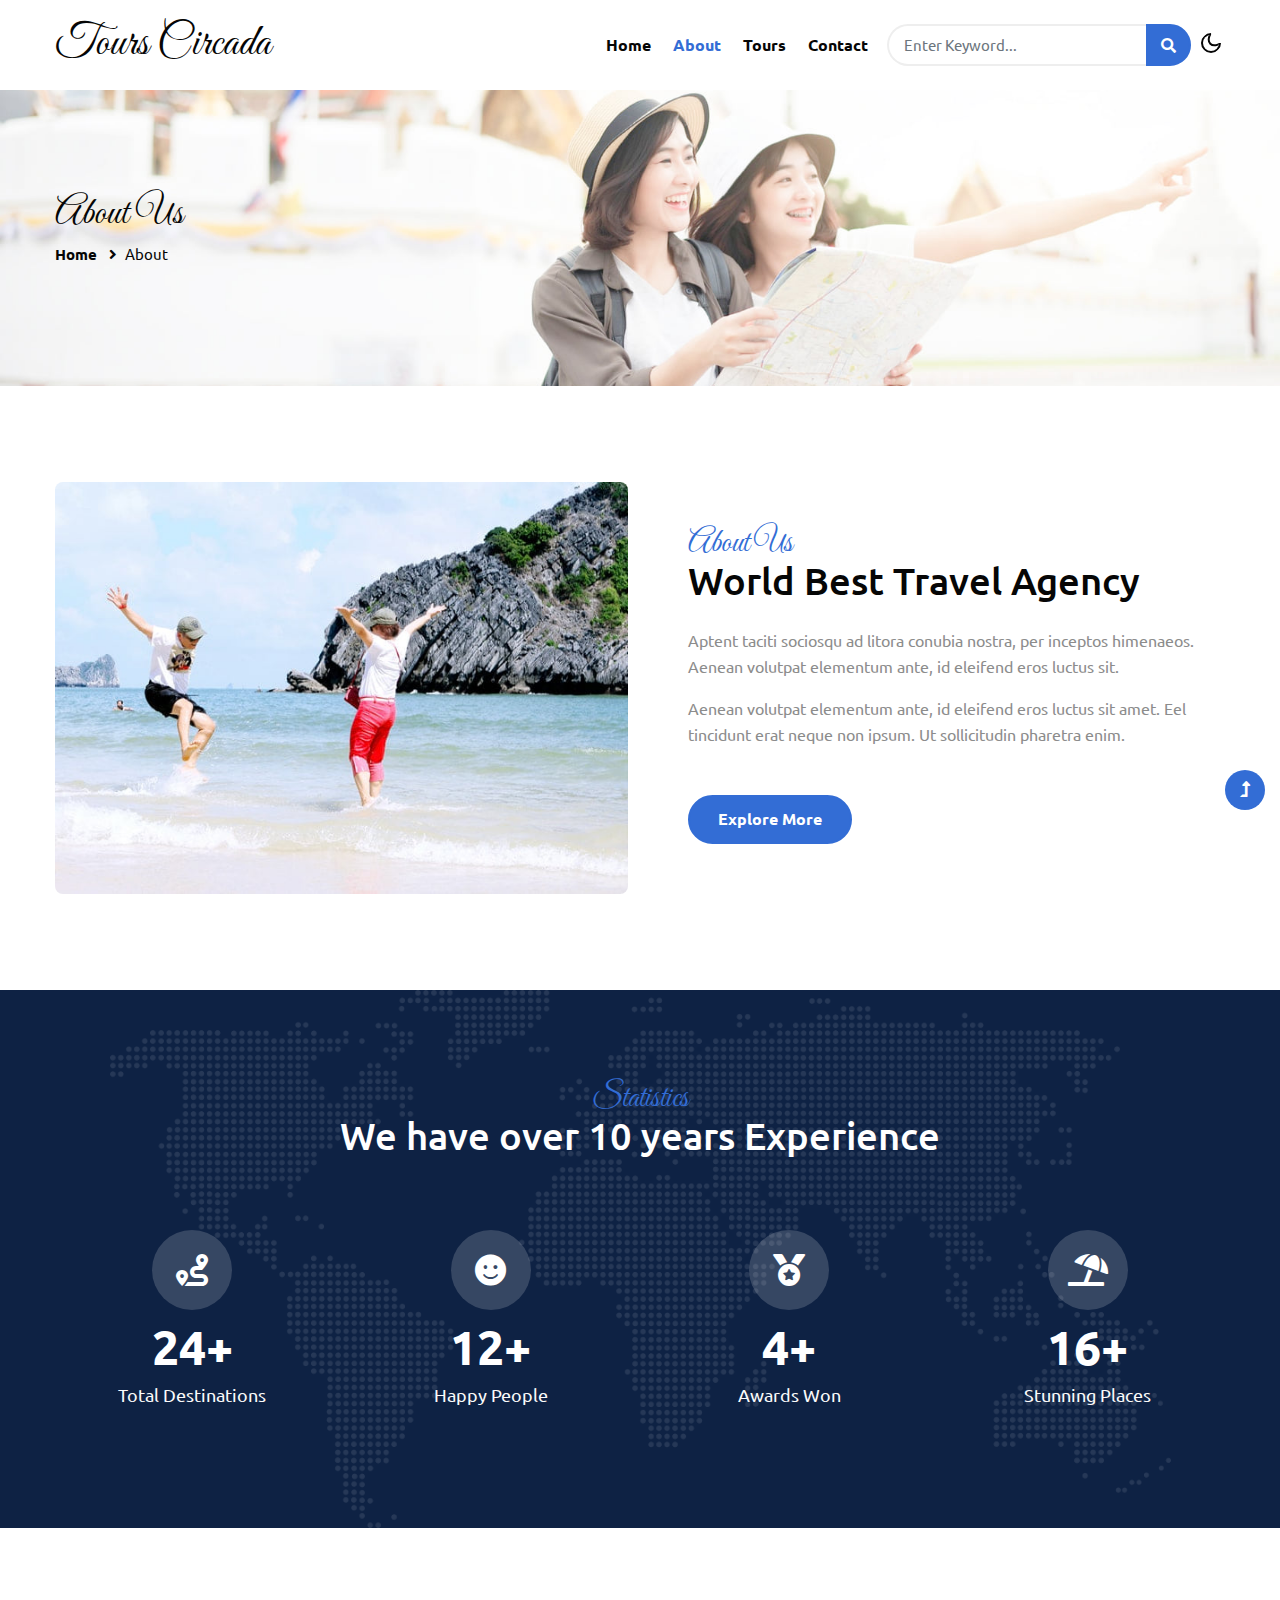
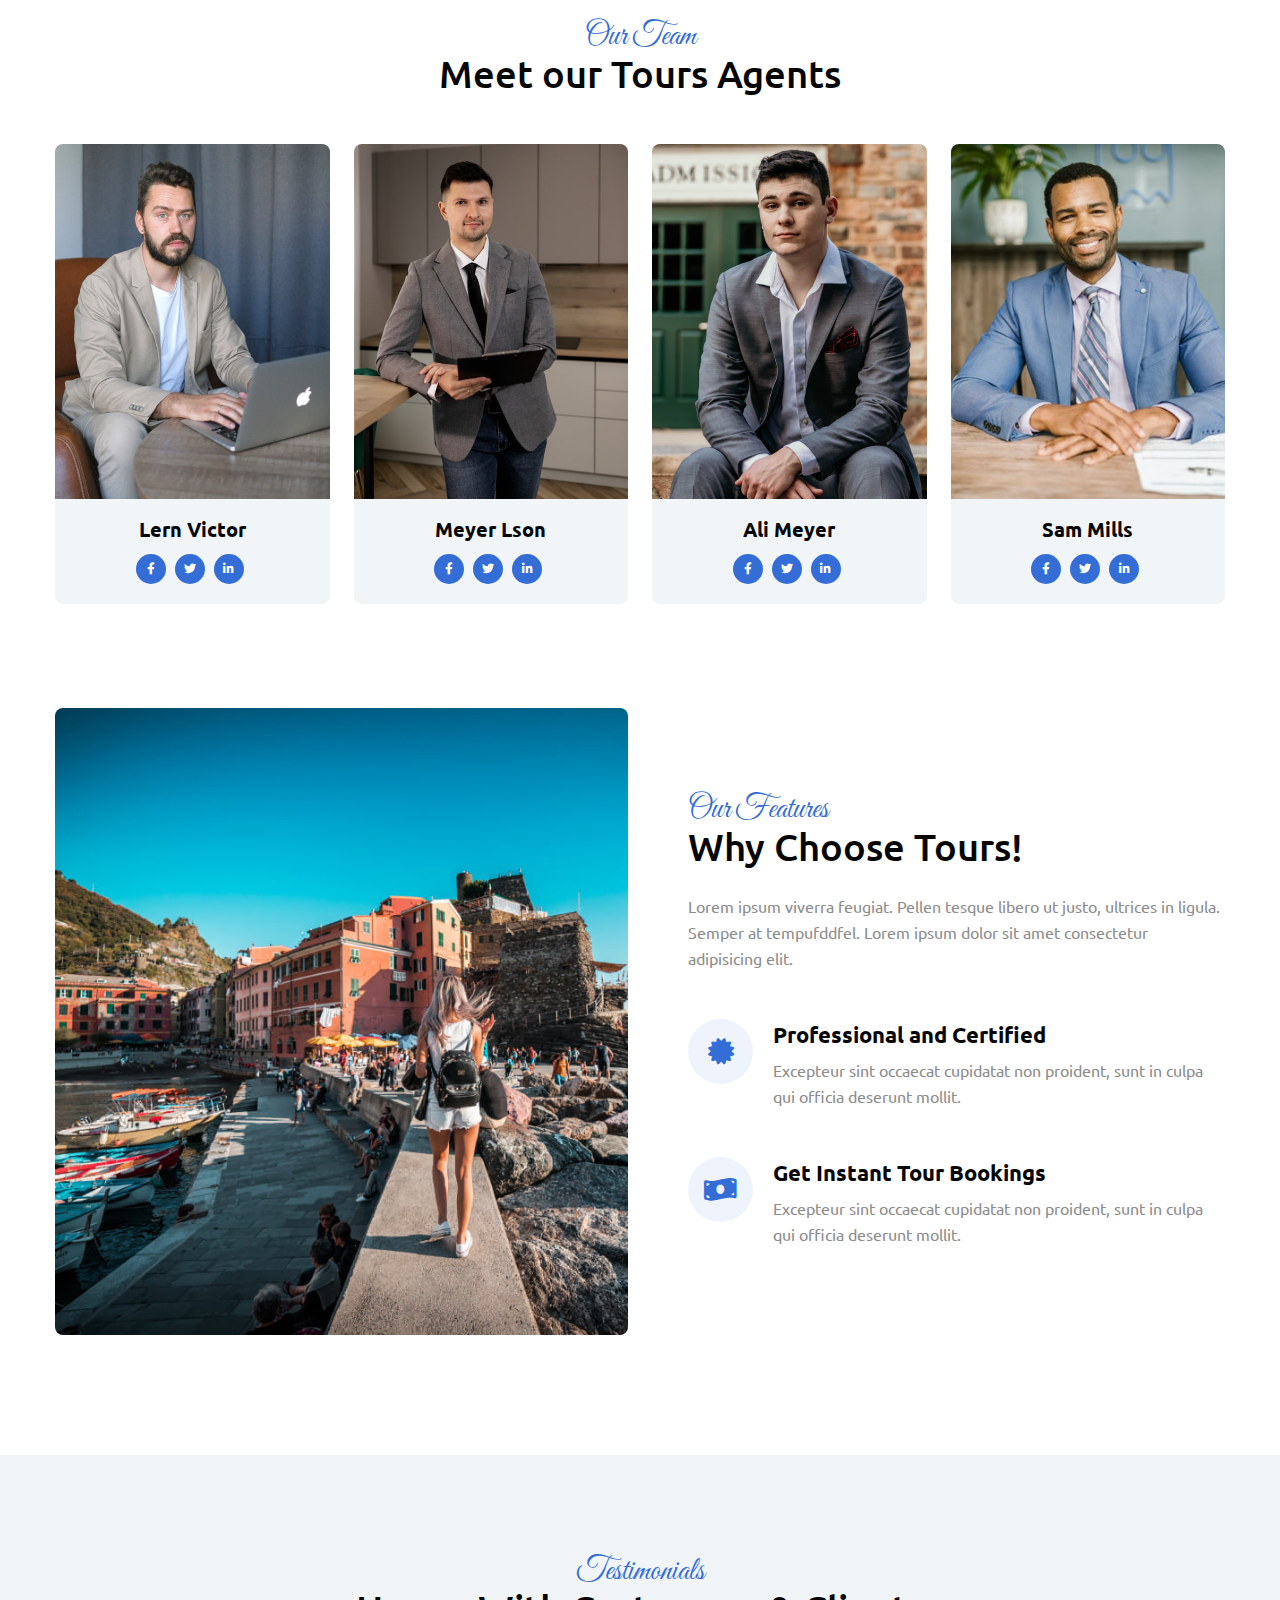
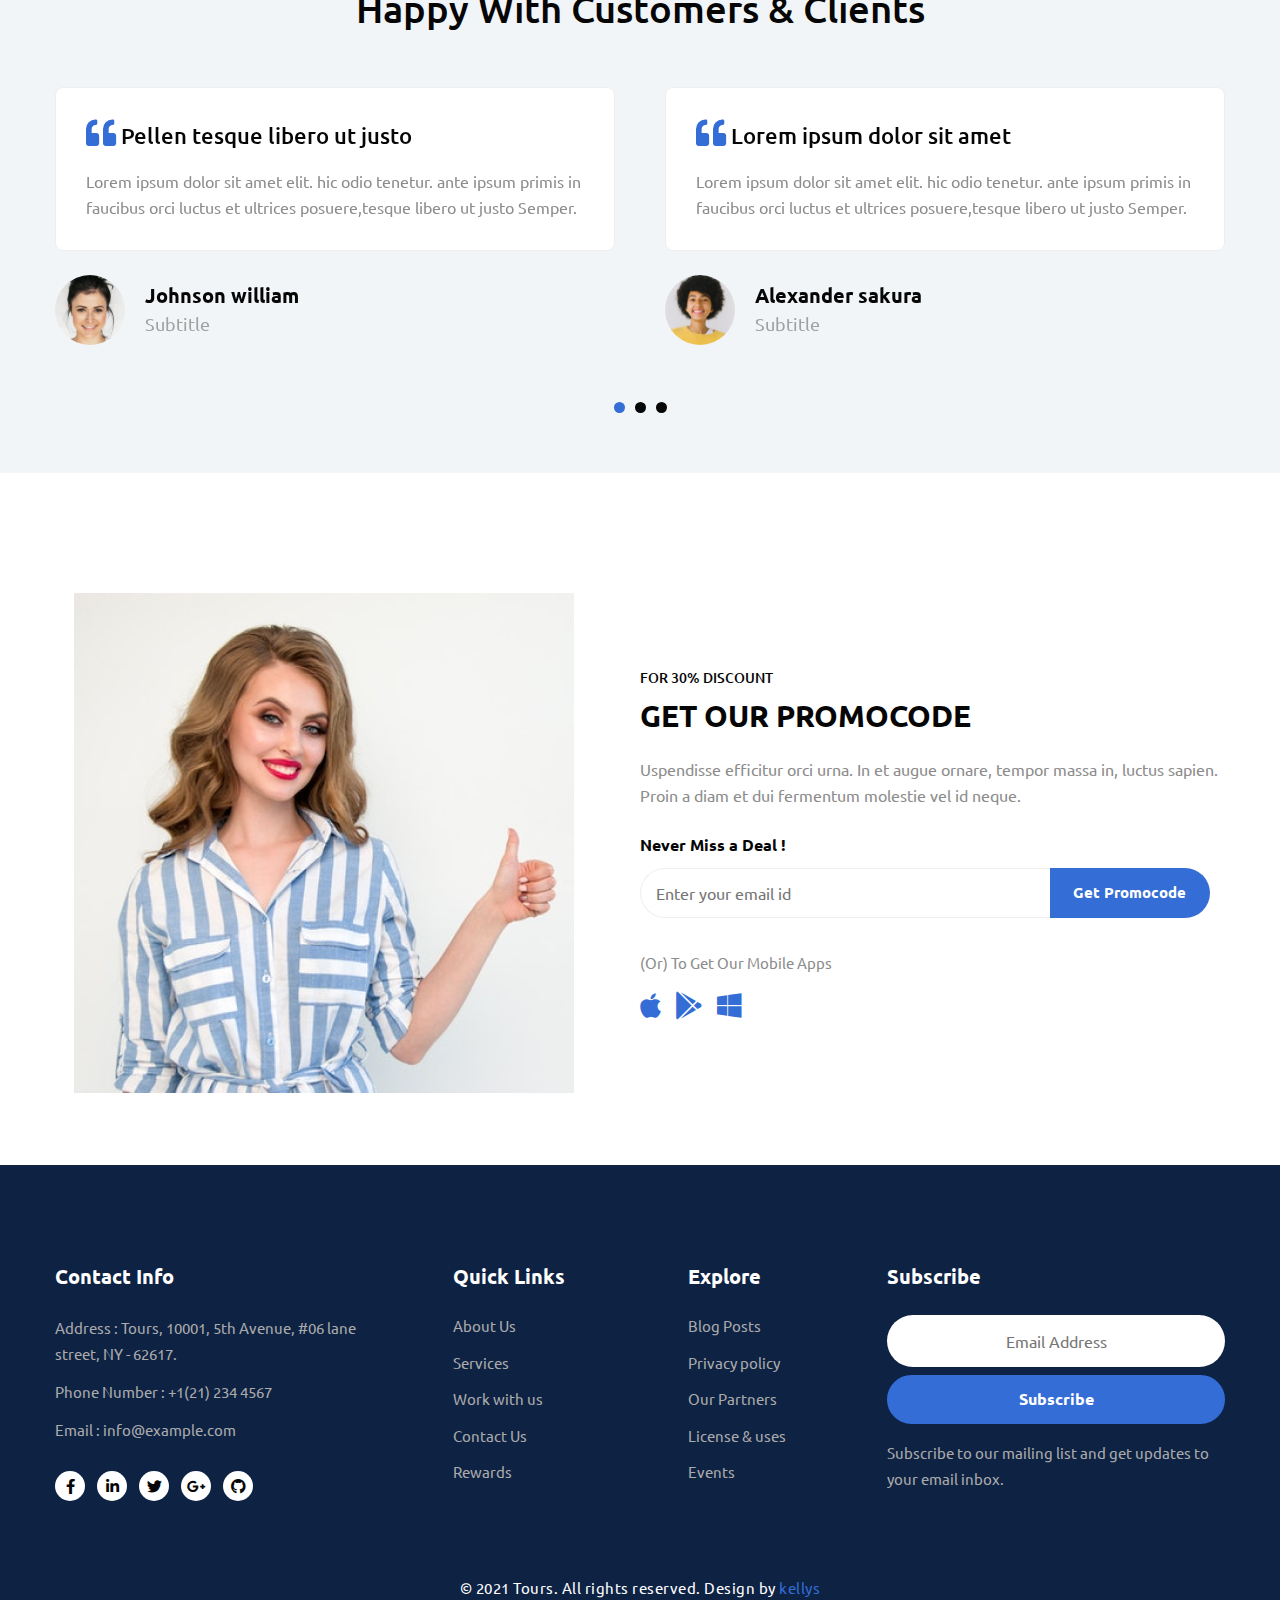
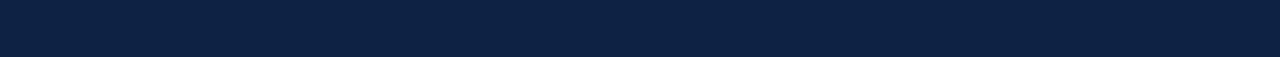
<file: about.html>
<!doctype html>
<html lang="en">

<head>
    <!-- Required meta tags -->
    <meta charset="utf-8">
    <meta name="viewport" content="width=device-width, initial-scale=1">
    <title>Tours - Travel Category Bootstrap Responsive Website Template - About Us</title>
    <!-- Google fonts -->
    <link href="//fonts.googleapis.com/css2?family=Great+Vibes&display=swap" rel="stylesheet">
    <link href="//fonts.googleapis.com/css2?family=Ubuntu:wght@300;400;500;700&display=swap" rel="stylesheet">
    <!-- Template CSS Style link -->
    <link rel="stylesheet" href="assets/css/style-starter.css">
</head>

<body>
    <!-- header -->
    <header id="site-header" class="fixed-top">
        <div class="container">
            <nav class="navbar navbar-expand-lg navbar-light">
                <a class="navbar-brand" href="index.html">
                    Tours Circada
                </a>
                <button class="navbar-toggler collapsed" type="button" data-bs-toggle="collapse"
                    data-bs-target="#navbarScroll" aria-controls="navbarScroll" aria-expanded="false"
                    aria-label="Toggle navigation">
                    <span class="navbar-toggler-icon fa icon-expand fa-bars"></span>
                    <span class="navbar-toggler-icon fa icon-close fa-times"></span>
                </button>
                <div class="collapse navbar-collapse" id="navbarScroll">
                    <ul class="navbar-nav ms-auto my-2 my-lg-0 navbar-nav-scroll">
                        <li class="nav-item">
                            <a class="nav-link" aria-current="page" href="index.html">Home</a>
                        </li>
                        <li class="nav-item">
                            <a class="nav-link active" href="about.html">About</a>
                        </li>
                        <li class="nav-item">
                            <a class="nav-link" href="tours.html">Tours</a>
                        </li>
                        <li class="nav-item">
                            <a class="nav-link" href="contact.html">Contact</a>
                        </li>
                    </ul>
                    <form action="#search" method="GET" class="d-flex search-header ms-lg-2">
                        <input class="form-control" type="search" placeholder="Enter Keyword..." aria-label="Search"
                            required>
                        <button class="btn btn-style" type="submit"><i class="fas fa-search"></i></button>
                    </form>
                </div>
                <!-- toggle switch for light and dark theme -->
                <div class="cont-ser-position">
                    <nav class="navigation">
                        <div class="theme-switch-wrapper">
                            <label class="theme-switch" for="checkbox">
                                <input type="checkbox" id="checkbox">
                                <div class="mode-container">
                                    <i class="gg-sun"></i>
                                    <i class="gg-moon"></i>
                                </div>
                            </label>
                        </div>
                    </nav>
                </div>
                <!-- //toggle switch for light and dark theme -->
            </nav>
        </div>
    </header>
    <!-- //header -->

    <!-- inner banner -->
    <section class="inner-banner py-sm-5 py-4">
        <div class="kelly-breadcrumb pt-5 pb-4">
            <div class="container py-xl-5 py-lg-4">
                <h4 class="inner-text-title font-weight-bold pt-5">About Us</h4>
                <ul class="breadcrumbs-custom-path">
                    <li><a href="index.html">Home</a></li>
                    <li class="active"><i class="fas fa-angle-right mx-2"></i>About</li>
                </ul>
            </div>
        </div>
    </section>
    <!-- //inner banner -->

    <!-- about section -->
    <div class="kelly-about-content py-5">
        <div class="container py-lg-5 py-md-4 py-2">
            <div class="row align-items-center">
                <div class="col-lg-6">
                    <img src="assets/images/about3.jpg" class="img-fluid radius-image" alt="">
                </div>
                <div class="col-lg-6 ps-lg-5 mt-lg-0 mt-4">
                    <div class="title-main">
                        <p>About Us</p>
                        <h3 class="title-style">World Best Travel Agency</h3>
                    </div>
                    <p class="mt-4">Aptent taciti sociosqu ad litora
                        conubia nostra, per inceptos himenaeos. Aenean volutpat elementum ante, id eleifend eros
                        luctus sit.</p>
                    <p class="mt-3"> Aenean volutpat elementum ante, id eleifend eros
                        luctus sit amet. Eel tincidunt erat neque non ipsum. Ut sollicitudin pharetra enim.</p>
                    <a href="#about" class="btn btn-style mt-5">Explore More</a>
                </div>
            </div>
        </div>
    </div>
    <!-- //about section -->

    <!-- stats section -->
    <section class="w3_stats py-5" id="stats">
        <div class="container py-lg-5 py-md-4 py-2">
            <div class="title-main text-center mx-auto mb-5" style="max-width:600px;">
                <p>Statistics</p>
                <h3 class="title-style text-white">We have over 10 years Experience</h3>
            </div>
            <div class="w3-stats text-center py-lg-4">
                <div class="row">
                    <div class="col-md-3 col-6">
                        <div class="counter">
                            <i class="fas fa-route"></i>
                            <div class="d-flex align-items-center justify-content-center">
                                <div class="timer" data-to="200" data-speed="1500"></div>
                                <span class="stats-plus">+</span>
                            </div>
                            <p class="count-text">Total Destinations</p>
                        </div>
                    </div>
                    <div class="col-md-3 col-6">
                        <div class="counter">
                            <i class="fas fa-smile"></i>
                            <div class="d-flex align-items-center justify-content-center">
                                <div class="timer" data-to="100" data-speed="1500"></div>
                                <span class="stats-plus">+</span>
                            </div>
                            <p class="count-text">Happy People</p>
                        </div>
                    </div>
                    <div class="col-md-3 col-6 mt-md-0 mt-4">
                        <div class="counter">
                            <i class="fas fa-medal"></i>
                            <div class="d-flex align-items-center justify-content-center">
                                <div class="timer" data-to="30" data-speed="1500"></div>
                                <span class="stats-plus">+</span>
                            </div>
                            <p class="count-text">Awards Won</p>
                        </div>
                    </div>
                    <div class="col-md-3 col-6 mt-md-0 mt-4">
                        <div class="counter">
                            <i class="fas fa-umbrella-beach"></i>
                            <div class="d-flex align-items-center justify-content-center">
                                <div class="timer" data-to="130" data-speed="1500"></div>
                                <span class="stats-plus">+</span>
                            </div>
                            <p class="count-text">Stunning Places</p>
                        </div>
                    </div>
                </div>
            </div>
        </div>
    </section>
    <!-- //stats section -->

    <!-- team section -->
    <section class="kelly-team-main py-5" id="team">
        <div class="container py-lg-5 py-md-4 py-2">
            <div class="title-main text-center mx-auto mb-md-5 mb-4" style="max-width:600px;">
                <p>Our Team</p>
                <h3 class="title-style">Meet our Tours Agents</h3>
            </div>
            <div class="row text-center">
                <div class="col-lg-3 col-6">
                    <div class="team-member">
                        <div class="team-img">
                            <img src="assets/images/team1.jpg" alt="" class="radius-image">
                        </div>
                        <a href="#url" class="team-title">Lern Victor</a>
                        <div class="socials">
                            <a href="#facebook">
                                <span class="fab fa-facebook-f"></span>
                            </a>
                            <a href="#twitter">
                                <span class="fab fa-twitter"></span>
                            </a>
                            <a href="#linkedin-in">
                                <span class="fab fa-linkedin-in"></span>
                            </a>
                        </div>
                    </div>
                </div>
                <div class="col-lg-3 col-6">
                    <div class="team-member">
                        <div class="team-img">
                            <img src="assets/images/team2.jpg" alt="" class="radius-image">
                        </div>
                        <a href="#url" class="team-title">Meyer Lson</a>
                        <div class="socials">
                            <a href="#facebook">
                                <span class="fab fa-facebook-f"></span>
                            </a>
                            <a href="#twitter">
                                <span class="fab fa-twitter"></span>
                            </a>
                            <a href="#linkedin-in">
                                <span class="fab fa-linkedin-in"></span>
                            </a>
                        </div>
                    </div>
                </div>
                <div class="col-lg-3 col-6 mt-lg-0 mt-4">
                    <div class="team-member">
                        <div class="team-img">
                            <img src="assets/images/team3.jpg" alt="" class="radius-image">
                        </div>
                        <a href="#url" class="team-title">Ali Meyer</a>
                        <div class="socials">
                            <a href="#facebook">
                                <span class="fab fa-facebook-f"></span>
                            </a>
                            <a href="#twitter">
                                <span class="fab fa-twitter"></span>
                            </a>
                            <a href="#linkedin-in">
                                <span class="fab fa-linkedin-in"></span>
                            </a>
                        </div>
                    </div>
                </div>
                <div class="col-lg-3 col-6 mt-lg-0 mt-4">
                    <div class="team-member">
                        <div class="team-img">
                            <img src="assets/images/team4.jpg" alt="" class="radius-image">
                        </div>
                        <a href="#url" class="team-title">Sam Mills</a>
                        <div class="socials">
                            <a href="#facebook">
                                <span class="fab fa-facebook-f"></span>
                            </a>
                            <a href="#twitter">
                                <span class="fab fa-twitter"></span>
                            </a>
                            <a href="#linkedin-in">
                                <span class="fab fa-linkedin-in"></span>
                            </a>
                        </div>
                    </div>
                </div>
            </div>
        </div>
    </section>
    <!-- //team section -->

    <!-- why section -->
    <section class="kelly-whyblock pb-5 pt-2">
        <div class="container pb-lg-5 pb-md-4 pb-2">
            <div class="row align-items-center">
                <div class="col-lg-6">
                    <img src="assets/images/about2.jpg" alt="" class="img-fluid radius-image">
                </div>
                <div class="col-lg-6 ps-xl-5 ps-lg-4 mt-lg-0 mt-5">
                    <div class="title-main mb-4" style="max-width:600px;">
                        <p>Our Features</p>
                        <h3 class="title-style">Why Choose Tours!</h3>
                    </div>
                    <p>Lorem ipsum viverra feugiat. Pellen tesque libero ut justo,
                        ultrices in ligula. Semper at tempufddfel. Lorem ipsum dolor sit amet consectetur adipisicing
                        elit.</p>
                    <div class="two-grids mt-5">
                        <div class="grids_info">
                            <i class="fas fa-certificate"></i>
                            <div class="detail">
                                <h4>Professional and Certified</h4>
                                <p>Excepteur sint occaecat cupidatat non proident, sunt in culpa qui officia deserunt
                                    mollit.</p>
                            </div>
                        </div>
                        <div class="grids_info mt-xl-5 mt-4">
                            <i class="fas fa-money-bill-wave"></i>
                            <div class="detail">
                                <h4>Get Instant Tour Bookings</h4>
                                <p>Excepteur sint occaecat cupidatat non proident, sunt in culpa qui officia deserunt
                                    mollit.</p>
                            </div>
                        </div>
                    </div>
                </div>
            </div>
        </div>
    </section>
    <!-- //why section -->

    <!-- testimonials section -->
    <section class="kelly-clients py-5 mb-5 mt-4" id="testimonials">
        <div class="container py-md-5 py-4">
            <div class="title-main text-center mx-auto mb-5" style="max-width:600px;">
                <p class="mt-2">Testimonials</p>
                <h3 class="title-style">Happy With Customers & Clients</h3>
            </div>
            <div id="owl-demo2" class="owl-carousel owl-theme mt-4 py-md-2 mb-md-4">
                <div class="item">
                    <div class="testimonial-content">
                        <div class="testimonial">
                            <blockquote>
                                <i class="fas fa-quote-left"></i> Pellen tesque libero ut justo
                            </blockquote>
                            <p>Lorem ipsum dolor sit amet elit. hic odio tenetur. ante ipsum primis in
                                faucibus orci luctus et ultrices posuere,tesque libero ut justo Semper.</p>
                        </div>
                        <div class="bottom-info mt-4">
                            <a class="comment-img" href="#url"><img src="assets/images/testi1.jpg"
                                    class="img-responsive" alt="placeholder image"></a>
                            <div class="people-info align-self">
                                <h3>Johnson william</h3>
                                <p class="identity">Subtitle</p>
                            </div>
                        </div>
                    </div>
                </div>
                <div class="item">
                    <div class="testimonial-content">
                        <div class="testimonial">
                            <blockquote>
                                <i class="fas fa-quote-left"></i> Lorem ipsum dolor sit amet
                            </blockquote>
                            <p>Lorem ipsum dolor sit amet elit. hic odio tenetur. ante ipsum primis in
                                faucibus orci luctus et ultrices posuere,tesque libero ut justo Semper.</p>
                        </div>
                        <div class="bottom-info mt-4">
                            <a class="comment-img" href="#url"><img src="assets/images/testi2.jpg"
                                    class="img-responsive" alt="placeholder image"></a>
                            <div class="people-info align-self">
                                <h3>Alexander sakura</h3>
                                <p class="identity">Subtitle</p>
                            </div>
                        </div>
                    </div>
                </div>
                <div class="item">
                    <div class="testimonial-content">
                        <div class="testimonial">
                            <blockquote>
                                <i class="fas fa-quote-left"></i> Pellen tesque libero ut justo
                            </blockquote>
                            <p>Lorem ipsum dolor sit amet elit. hic odio tenetur. ante ipsum primis in
                                faucibus orci luctus et ultrices posuere,tesque libero ut justo Semper.</p>
                        </div>
                        <div class="bottom-info mt-4">
                            <a class="comment-img" href="#url"><img src="assets/images/testi3.jpg"
                                    class="img-responsive" alt="placeholder image"></a>
                            <div class="people-info align-self">
                                <h3>John wilson</h3>
                                <p class="identity">Subtitle</p>
                            </div>
                        </div>
                    </div>
                </div>
                <div class="item">
                    <div class="testimonial-content">
                        <div class="testimonial">
                            <blockquote>
                                <i class="fas fa-quote-left"></i> Lorem ipsum dolor sit amet
                            </blockquote>
                            <p>Lorem ipsum dolor sit amet elit. hic odio tenetur. ante ipsum primis in
                                faucibus orci luctus et ultrices posuere,tesque libero ut justo Semper.</p>
                        </div>
                        <div class="bottom-info mt-4">
                            <a class="comment-img" href="#url"><img src="assets/images/testi1.jpg"
                                    class="img-responsive" alt="placeholder image"></a>
                            <div class="people-info align-self">
                                <h3>Julia sakura</h3>
                                <p class="identity">Subtitle</p>
                            </div>
                        </div>
                    </div>
                </div>
                <div class="item">
                    <div class="testimonial-content">
                        <div class="testimonial">
                            <blockquote>
                                <i class="fas fa-quote-left"></i> Pellen tesque libero ut justo
                            </blockquote>
                            <p>Lorem ipsum dolor sit amet elit. hic odio tenetur. ante ipsum primis in
                                faucibus orci luctus et ultrices posuere,tesque libero ut justo Semper.</p>
                        </div>
                        <div class="bottom-info mt-4">
                            <a class="comment-img" href="#url"><img src="assets/images/testi2.jpg"
                                    class="img-responsive" alt="placeholder image"></a>
                            <div class="people-info align-self">
                                <h3>John wilson</h3>
                                <p class="identity">Subtitle</p>
                            </div>
                        </div>
                    </div>
                </div>
                <div class="item">
                    <div class="testimonial-content">
                        <div class="testimonial">
                            <blockquote>
                                <i class="fas fa-quote-left"></i> Lorem ipsum dolor sit amet
                            </blockquote>
                            <p>Lorem ipsum dolor sit amet elit. hic odio tenetur. ante ipsum primis in
                                faucibus orci luctus et ultrices posuere,tesque libero ut justo Semper.</p>
                        </div>
                        <div class="bottom-info mt-4">
                            <a class="comment-img" href="#url"><img src="assets/images/testi3.jpg"
                                    class="img-responsive" alt="placeholder image"></a>
                            <div class="people-info align-self">
                                <h3>Julia sakura</h3>
                                <p class="identity">Subtitle</p>
                            </div>
                        </div>
                    </div>
                </div>
            </div>
        </div>
    </section>
    <!-- //testimonials section -->

    <!-- promocode section -->
    <section class="kelly-promocode py-5">
        <div class="container ppy-lg-5 py-md-4 py-2">
            <div class="row aap-4-section align-items-center">
                <div class="col-lg-6 col-8 m-auto app4-right-image pe-md-5 text-center">
                    <img src="assets/images/img.jpg" class="img-fluid" alt="App Device" />
                </div>
                <div class="col-lg-6 app4-left-text ps-lg-0 mb-lg-0 mb-5">
                    <h6>For 30% Discount</h6>
                    <h4>Get Our Promocode</h4>
                    <p class="mb-4"> Uspendisse efficitur orci urna. In et augue ornare, tempor massa in, luctus
                        sapien. Proin a
                        diam et dui fermentum molestie vel id neque. </p>
                    <div class="app-4-connection">
                        <div class="newsletter">
                            <label>Never Miss a Deal !</label>
                            <form action="#" methos="GET" class="d-flex wrap-align">
                                <input type="email" placeholder="Enter your email id" required="required" />
                                <button type="submit" class="button-style">Get Promocode</button>
                            </form>
                        </div>
                        <p class="mobile-text-app mt-4 pt-2">(Or) To Get Our Mobile Apps</p>
                        <div class="app-4-icon">
                            <ul>
                                <li><a href="#url" title="Apple" class="app-icon apple-vv"><span
                                            class="fab fa-apple  icon-color" aria-hidden="true"></span></a></li>
                                <li><a href="#url" title="Google play" class="app-icon play-vv"><span
                                            class="fab fa-google-play icon-color" aria-hidden="true"></span></a>
                                </li>
                                <li><a href="#url" title="Microsoft" class="app-icon windows-vv"><span
                                            class="fab fa-windows icon-color" aria-hidden="true"></span></a></li>
                            </ul>
                        </div>
                    </div>
                </div>
            </div>
        </div>
    </section>
    <!-- //promocode section -->

    <!-- footer -->
    <footer class="kelly-footer-29-main py-5">
        <div class="container pt-lg-5 pt-sm-4 pt-2 pb-2">
            <div class="row footer-top-29">
                <div class="col-lg-4 col-md-6 footer-list-29">
                    <h6 class="footer-title-29">Contact Info </h6>
                    <p class="mb-2 pe-xl-5">Address : Tours, 10001, 5th Avenue, #06 lane street, NY - 62617.
                    </p>
                    <p class="mb-2">Phone Number : <a href="tel:+1(21) 234 4567">+1(21) 234 4567</a></p>
                    <p class="mb-2">Email : <a href="mailto:info@example.com">info@example.com</a></p>
                    <div class="mt-4">
                        <ul class="social">
                            <li><a href="#facebook"><i class="fab fa-facebook-f"></i></a>
                            </li>
                            <li><a href="#linkedin"><i class="fab fa-linkedin-in"></i></a>
                            </li>
                            <li><a href="#twitter"><i class="fab fa-twitter"></i></a>
                            </li>
                            <li><a href="#google"><i class="fab fa-google-plus-g"></i></a>
                            </li>
                            <li><a href="#github"><i class="fab fa-github"></i></a>
                            </li>
                        </ul>
                    </div>
                </div>
                <div class="col-lg-2 col-md-3 col-6 footer-list-29 mt-md-0 mt-4">
                    <ul>
                        <h6 class="footer-title-29">Quick Links</h6>
                        <li><a href="about.html">About Us</a></li>
                        <li><a href="#services">Services</a></li>
                        <li><a href="#workwithus">Work with us</a></li>
                        <li><a href="contact.html">Contact Us</a></li>
                        <li><a href="#rewards">Rewards</a></li>
                    </ul>
                </div>
                <div class="col-lg-2 col-md-3 col-6 ps-lg-5 ps-lg-4 footer-list-29 mt-md-0 mt-4">
                    <ul>
                        <h6 class="footer-title-29">Explore</h6>
                        <li><a href="#blog">Blog Posts</a></li>
                        <li><a href="#privacy">Privacy policy</a></li>
                        <li><a href="#partners">Our Partners</a></li>
                        <li><a href="#license">License & uses</a></li>
                        <li><a href="#events">Events</a></li>
                    </ul>
                </div>
                <div class="col-lg-4 col-md-6 col-sm-8 footer-list-29 mt-lg-0 mt-4 ps-lg-5">
                    <h6 class="footer-title-29">Subscribe</h6>
                    <form action="#" class="subscribe" method="post">
                        <input type="email" name="email" placeholder="Email Address" required="">
                        <button class="btn btn-style mt-2">Subscribe</button>
                    </form>
                    <p class="mt-3">Subscribe to our mailing list and get updates to your email inbox.</p>
                </div>
            </div>
            <!-- copyright -->
            <p class="copy-footer-29 text-center mt-5 pt-lg-3">© 2021 Tours. All rights reserved. Design
                by <a href="#" target="_blank">kellys</a></p>
        </div>
    </footer>
    <!-- //footer -->

    <!-- Js scripts -->
    <!-- move top -->
    <button onclick="topFunction()" id="movetop" title="Go to top">
        <span class="fas fa-level-up-alt" aria-hidden="true"></span>
    </button>
    <script>
        // When the user scrolls down 20px from the top of the document, show the button
        window.onscroll = function () {
            scrollFunction()
        };

        function scrollFunction() {
            if (document.body.scrollTop > 20 || document.documentElement.scrollTop > 20) {
                document.getElementById("movetop").style.display = "block";
            } else {
                document.getElementById("movetop").style.display = "none";
            }
        }

        // When the user clicks on the button, scroll to the top of the document
        function topFunction() {
            document.body.scrollTop = 0;
            document.documentElement.scrollTop = 0;
        }
    </script>
    <!-- //move top -->

    <!-- common jquery plugin -->
    <script src="assets/js/jquery-3.3.1.min.js"></script>
    <!-- //common jquery plugin -->

    <!-- counter-->
    <script src="assets/js/counter.js"></script>
    <!-- //counter-->

    <!-- owl carousel -->
    <script src="assets/js/owl.carousel.js"></script>
    <!-- script for tesimonials carousel slider -->
    <script>
        $(document).ready(function () {
            $("#owl-demo2").owlCarousel({
                loop: true,
                nav: false,
                margin: 50,
                responsiveClass: true,
                autoplay: true,
                autoplayTimeout: 5000,
                autoplaySpeed: 1000,
                autoplayHoverPause: false,
                responsive: {
                    0: {
                        items: 1,
                        nav: false
                    },
                    736: {
                        items: 1,
                        nav: false
                    },
                    991: {
                        items: 2,
                        margin: 30,
                        nav: false
                    },
                    1080: {
                        items: 2,
                        nav: false
                    }
                }
            })
        })
    </script>
    <!-- //script for tesimonials carousel slider -->
    <!-- owl carousel -->

    <!-- theme switch js (light and dark)-->
    <script src="assets/js/theme-change.js"></script>
    <!-- //theme switch js (light and dark)-->

    <!-- MENU-JS -->
    <script>
        $(window).on("scroll", function () {
            var scroll = $(window).scrollTop();

            if (scroll >= 80) {
                $("#site-header").addClass("nav-fixed");
            } else {
                $("#site-header").removeClass("nav-fixed");
            }
        });

        //Main navigation Active Class Add Remove
        $(".navbar-toggler").on("click", function () {
            $("header").toggleClass("active");
        });
        $(document).on("ready", function () {
            if ($(window).width() > 991) {
                $("header").removeClass("active");
            }
            $(window).on("resize", function () {
                if ($(window).width() > 991) {
                    $("header").removeClass("active");
                }
            });
        });
    </script>
    <!-- //MENU-JS -->

    <!-- disable body scroll which navbar is in active -->
    <script>
        $(function () {
            $('.navbar-toggler').click(function () {
                $('body').toggleClass('noscroll');
            })
        });
    </script>
    <!-- //disable body scroll which navbar is in active -->

    <!-- bootstrap -->
    <script src="assets/js/bootstrap.min.js"></script>
    <!-- //bootstrap -->
    <!-- //Js scripts -->
</body>

</html>
</file>
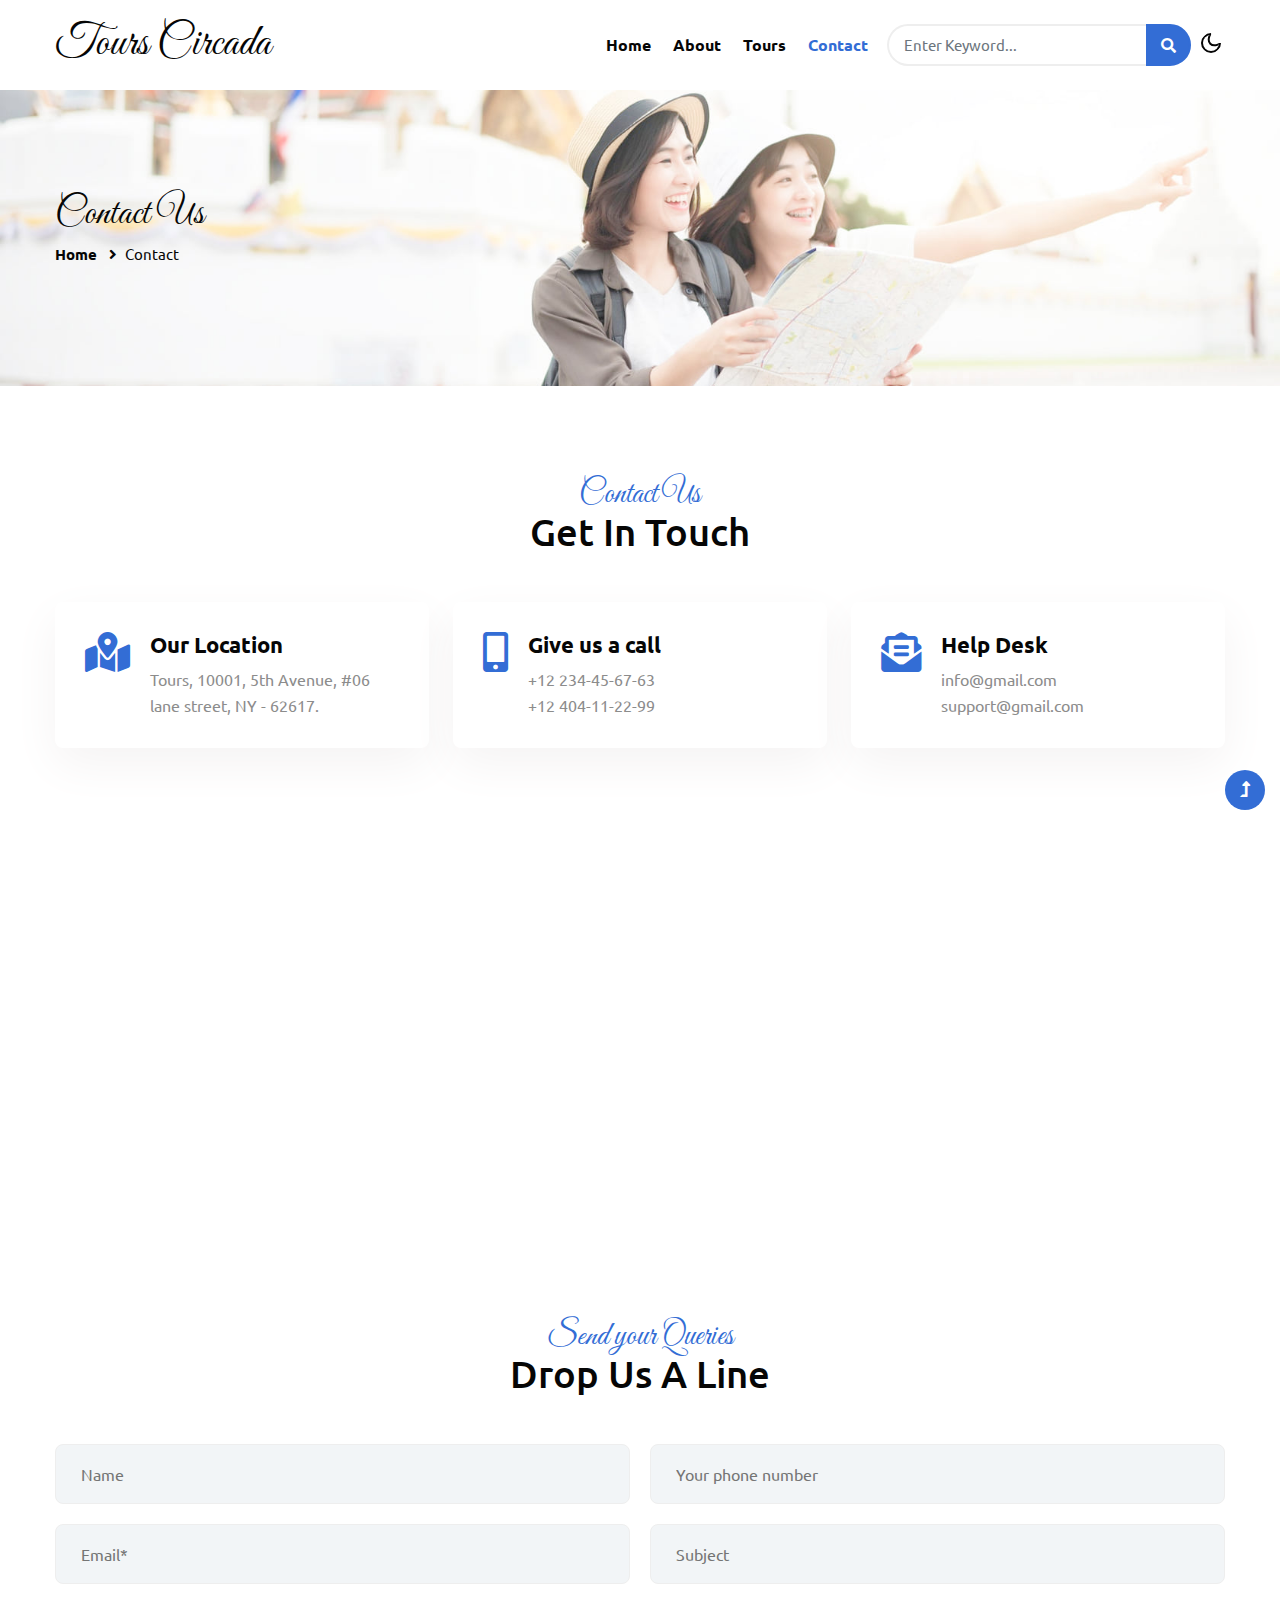
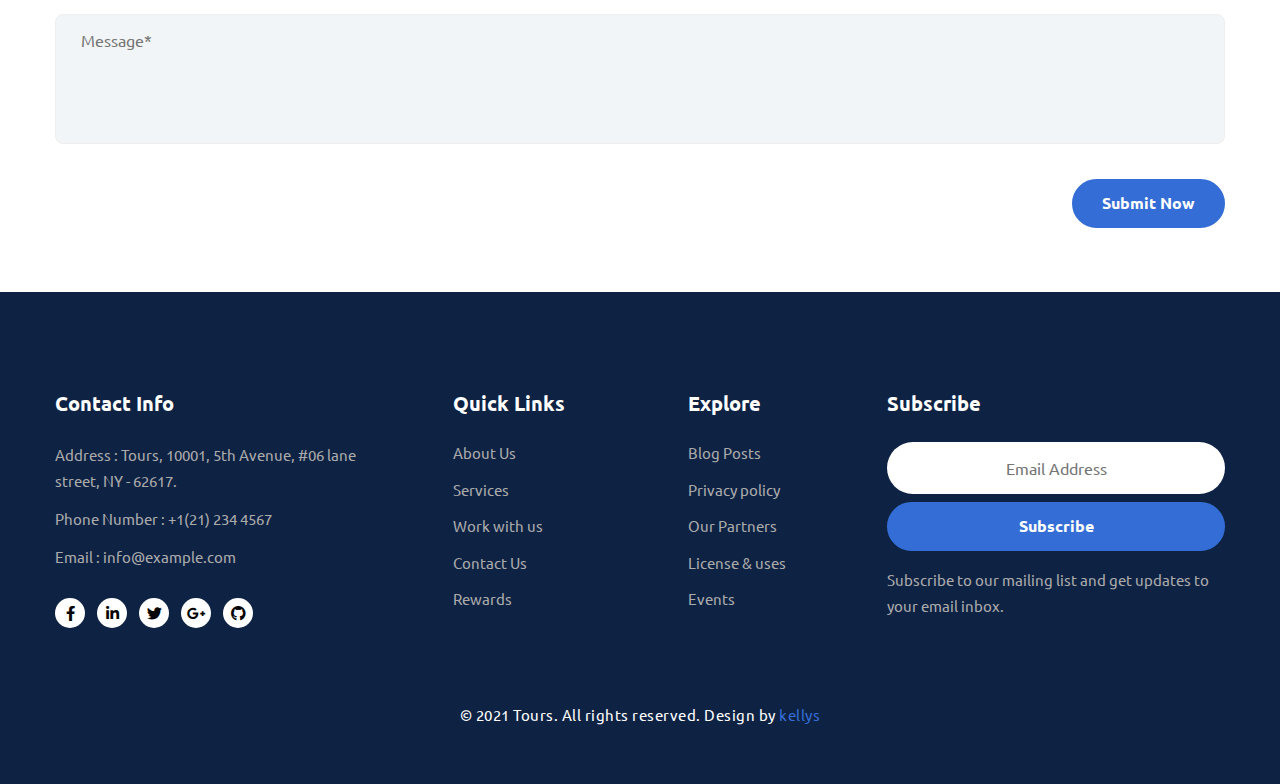
<file: contact.html>
<!doctype html>
<html lang="en">

<head>
    <!-- Required meta tags -->
    <meta charset="utf-8">
    <meta name="viewport" content="width=device-width, initial-scale=1">
    <title>Tours - Travel Category Bootstrap Responsive Website Template - Contact Us</title>
    <!-- Google fonts -->
    <link href="//fonts.googleapis.com/css2?family=Great+Vibes&display=swap" rel="stylesheet">
    <link href="//fonts.googleapis.com/css2?family=Ubuntu:wght@300;400;500;700&display=swap" rel="stylesheet">
    <!-- Template CSS Style link -->
    <link rel="stylesheet" href="assets/css/style-starter.css">
</head>

<body>
    <!-- header -->
    <header id="site-header" class="fixed-top">
        <div class="container">
            <nav class="navbar navbar-expand-lg navbar-light">
                <a class="navbar-brand" href="index.html">
                    Tours Circada
                </a>
                <button class="navbar-toggler collapsed" type="button" data-bs-toggle="collapse"
                    data-bs-target="#navbarScroll" aria-controls="navbarScroll" aria-expanded="false"
                    aria-label="Toggle navigation">
                    <span class="navbar-toggler-icon fa icon-expand fa-bars"></span>
                    <span class="navbar-toggler-icon fa icon-close fa-times"></span>
                </button>
                <div class="collapse navbar-collapse" id="navbarScroll">
                    <ul class="navbar-nav ms-auto my-2 my-lg-0 navbar-nav-scroll">
                        <li class="nav-item">
                            <a class="nav-link" aria-current="page" href="index.html">Home</a>
                        </li>
                        <li class="nav-item">
                            <a class="nav-link" href="about.html">About</a>
                        </li>
                        <li class="nav-item">
                            <a class="nav-link" href="tours.html">Tours</a>
                        </li>
                        <li class="nav-item">
                            <a class="nav-link active" href="contact.html">Contact</a>
                        </li>
                    </ul>
                    <form action="#search" method="GET" class="d-flex search-header ms-lg-2">
                        <input class="form-control" type="search" placeholder="Enter Keyword..." aria-label="Search"
                            required>
                        <button class="btn btn-style" type="submit"><i class="fas fa-search"></i></button>
                    </form>
                </div>
                <!-- toggle switch for light and dark theme -->
                <div class="cont-ser-position">
                    <nav class="navigation">
                        <div class="theme-switch-wrapper">
                            <label class="theme-switch" for="checkbox">
                                <input type="checkbox" id="checkbox">
                                <div class="mode-container">
                                    <i class="gg-sun"></i>
                                    <i class="gg-moon"></i>
                                </div>
                            </label>
                        </div>
                    </nav>
                </div>
                <!-- //toggle switch for light and dark theme -->
            </nav>
        </div>
    </header>
    <!-- //header -->

    <!-- inner banner -->
    <section class="inner-banner py-sm-5 py-4">
        <div class="kelly-breadcrumb pt-5 pb-4">
            <div class="container py-xl-5 py-lg-4">
                <h4 class="inner-text-title font-weight-bold pt-5">Contact Us</h4>
                <ul class="breadcrumbs-custom-path">
                    <li><a href="index.html">Home</a></li>
                    <li class="active"><i class="fas fa-angle-right mx-2"></i>Contact</li>
                </ul>
            </div>
        </div>
    </section>
    <!-- //inner banner -->

    <!-- contact -->
    <section class="kelly-contact-main py-5" id="contact">
        <div class="container py-lg-5 py-md-4 py-2">
            <div class="title-main text-center mx-auto mb-md-5 mb-4" style="max-width:600px;">
                <p>Contact Us</p>
                <h3 class="title-style">Get In Touch</h3>
            </div>
            <div class="kelly-contact-info">
                <div class="row contact-infos justify-content-center">
                    <div class="col-lg-4 col-md-6">
                        <div class="single-contact-infos">
                            <div class="icon-box"> <i class="fas fa-map-marked-alt"></i></div>
                            <div class="text-box">
                                <h3 class="mb-2">Our Location</h3>
                                <p>Tours, 10001, 5th Avenue, #06 lane street, NY - 62617.</p>
                            </div>
                        </div>
                    </div>
                    <div class="col-lg-4 col-md-6 mt-md-0 mt-4">
                        <div class="single-contact-infos">
                            <div class="icon-box"> <i class="fas fa-mobile-alt"></i></div>
                            <div class="text-box">
                                <h3 class="mb-2">Give us a call</h3>
                                <p><a href="tel:+12 234-45-67-63">+12 234-45-67-63</a></p>
                                <p><a href="tel:+12 404-11-22-99">+12 404-11-22-99</a></p>
                            </div>
                        </div>
                    </div>
                    <div class="col-lg-4 col-md-6 mt-lg-0 mt-4">
                        <div class="single-contact-infos">
                            <div class="icon-box"> <i class="fas fa-envelope-open-text"></i></div>
                            <div class="text-box">
                                <h3 class="mb-2">Help Desk</h3>
                                <p> <a href="mailto:info@gmail.com">info@gmail.com</a></p>
                                <p> <a href="mailto:support@gmail.com">support@gmail.com</a></p>
                            </div>
                        </div>
                    </div>
                </div>
            </div>
        </div>
    </section>

    <!-- contact map -->
    <section class="kelly-contact-main" id="contact">
        <div class="container">
            <div class="map pt-lg-3">
                <iframe
                    src="https://www.google.com/maps/embed?pb=!1m18!1m12!1m3!1d387193.3059445135!2d-74.25986613799748!3d40.69714941774136!2m3!1f0!2f0!3f0!3m2!1i1024!2i768!4f13.1!4m3!3e3!4m0!4m0!5e0!3m2!1sen!2sin!4v1570181661801!5m2!1sen!2sin"
                    allowfullscreen=""></iframe>
            </div>
        </div>
    </section>
    <!-- //contact map -->

    <!-- contact-form -->
    <section class="kelly-contact-main">
        <div class="contact-infhny py-5">
            <div class="container py-lg-3">
                <div class="title-main text-center mx-auto mb-md-5 mb-4" style="max-width:600px;">
                    <p>Send your Queries</p>
                    <h3 class="title-style">Drop Us A Line</h3>
                </div>
                <div class="top-map">
                    <div class="map-content-9">
                        <form action="https://sendmail.kellyayouts.com/submitForm" method="post">
                            <div class="form-top">
                                <div class="form-top-left">
                                    <input type="text" name="kellyName" id="kellyName" placeholder="Name" required="">
                                    <input type="number" name="kellyPhone" placeholder="Your phone number" required="">
                                    <input type="email" name="kellySender" id="kellySender" placeholder="Email*"
                                        required="">
                                    <input type="text" name="kellySubject" id="kellyName" placeholder="Subject" required="">
                                </div>
                                <div class="form-top-righ">
                                    <textarea name="kellyMessage" id="kellyMessage" placeholder="Message*"
                                        required=""></textarea>
                                </div>
                            </div>
                            <div class="text-end">
                                <button type="submit" class="btn btn-style btn-primary">Submit Now</button>
                            </div>
                        </form>
                    </div>
                </div>
            </div>
        </div>
    </section>
    <!-- //contact-form -->

    <!-- footer -->
    <footer class="kelly-footer-29-main py-5">
        <div class="container pt-lg-5 pt-sm-4 pt-2 pb-2">
            <div class="row footer-top-29">
                <div class="col-lg-4 col-md-6 footer-list-29">
                    <h6 class="footer-title-29">Contact Info </h6>
                    <p class="mb-2 pe-xl-5">Address : Tours, 10001, 5th Avenue, #06 lane street, NY - 62617.
                    </p>
                    <p class="mb-2">Phone Number : <a href="tel:+1(21) 234 4567">+1(21) 234 4567</a></p>
                    <p class="mb-2">Email : <a href="mailto:info@example.com">info@example.com</a></p>
                    <div class="mt-4">
                        <ul class="social">
                            <li><a href="#facebook"><i class="fab fa-facebook-f"></i></a>
                            </li>
                            <li><a href="#linkedin"><i class="fab fa-linkedin-in"></i></a>
                            </li>
                            <li><a href="#twitter"><i class="fab fa-twitter"></i></a>
                            </li>
                            <li><a href="#google"><i class="fab fa-google-plus-g"></i></a>
                            </li>
                            <li><a href="#github"><i class="fab fa-github"></i></a>
                            </li>
                        </ul>
                    </div>
                </div>
                <div class="col-lg-2 col-md-3 col-6 footer-list-29 mt-md-0 mt-4">
                    <ul>
                        <h6 class="footer-title-29">Quick Links</h6>
                        <li><a href="about.html">About Us</a></li>
                        <li><a href="#services">Services</a></li>
                        <li><a href="#workwithus">Work with us</a></li>
                        <li><a href="contact.html">Contact Us</a></li>
                        <li><a href="#rewards">Rewards</a></li>
                    </ul>
                </div>
                <div class="col-lg-2 col-md-3 col-6 ps-lg-5 ps-lg-4 footer-list-29 mt-md-0 mt-4">
                    <ul>
                        <h6 class="footer-title-29">Explore</h6>
                        <li><a href="#blog">Blog Posts</a></li>
                        <li><a href="#privacy">Privacy policy</a></li>
                        <li><a href="#partners">Our Partners</a></li>
                        <li><a href="#license">License & uses</a></li>
                        <li><a href="#events">Events</a></li>
                    </ul>
                </div>
                <div class="col-lg-4 col-md-6 col-sm-8 footer-list-29 mt-lg-0 mt-4 ps-lg-5">
                    <h6 class="footer-title-29">Subscribe</h6>
                    <form action="#" class="subscribe" method="post">
                        <input type="email" name="email" placeholder="Email Address" required="">
                        <button class="btn btn-style mt-2">Subscribe</button>
                    </form>
                    <p class="mt-3">Subscribe to our mailing list and get updates to your email inbox.</p>
                </div>
            </div>
            <!-- copyright -->
            <p class="copy-footer-29 text-center mt-5 pt-lg-3">© 2021 Tours. All rights reserved. Design
                by <a href="#" target="_blank">kellys</a></p>
        </div>
    </footer>
    <!-- //footer -->

    <!-- Js scripts -->
    <!-- move top -->
    <button onclick="topFunction()" id="movetop" title="Go to top">
        <span class="fas fa-level-up-alt" aria-hidden="true"></span>
    </button>
    <script>
        // When the user scrolls down 20px from the top of the document, show the button
        window.onscroll = function () {
            scrollFunction()
        };

        function scrollFunction() {
            if (document.body.scrollTop > 20 || document.documentElement.scrollTop > 20) {
                document.getElementById("movetop").style.display = "block";
            } else {
                document.getElementById("movetop").style.display = "none";
            }
        }

        // When the user clicks on the button, scroll to the top of the document
        function topFunction() {
            document.body.scrollTop = 0;
            document.documentElement.scrollTop = 0;
        }
    </script>
    <!-- //move top -->

    <!-- common jquery plugin -->
    <script src="assets/js/jquery-3.3.1.min.js"></script>
    <!-- //common jquery plugin -->

    <!-- theme switch js (light and dark)-->
    <script src="assets/js/theme-change.js"></script>
    <!-- //theme switch js (light and dark)-->

    <!-- MENU-JS -->
    <script>
        $(window).on("scroll", function () {
            var scroll = $(window).scrollTop();

            if (scroll >= 80) {
                $("#site-header").addClass("nav-fixed");
            } else {
                $("#site-header").removeClass("nav-fixed");
            }
        });

        //Main navigation Active Class Add Remove
        $(".navbar-toggler").on("click", function () {
            $("header").toggleClass("active");
        });
        $(document).on("ready", function () {
            if ($(window).width() > 991) {
                $("header").removeClass("active");
            }
            $(window).on("resize", function () {
                if ($(window).width() > 991) {
                    $("header").removeClass("active");
                }
            });
        });
    </script>
    <!-- //MENU-JS -->

    <!-- disable body scroll which navbar is in active -->
    <script>
        $(function () {
            $('.navbar-toggler').click(function () {
                $('body').toggleClass('noscroll');
            })
        });
    </script>
    <!-- //disable body scroll which navbar is in active -->

    <!-- bootstrap -->
    <script src="assets/js/bootstrap.min.js"></script>
    <!-- //bootstrap -->
    <!-- //Js scripts -->
</body>

</html>
</file>
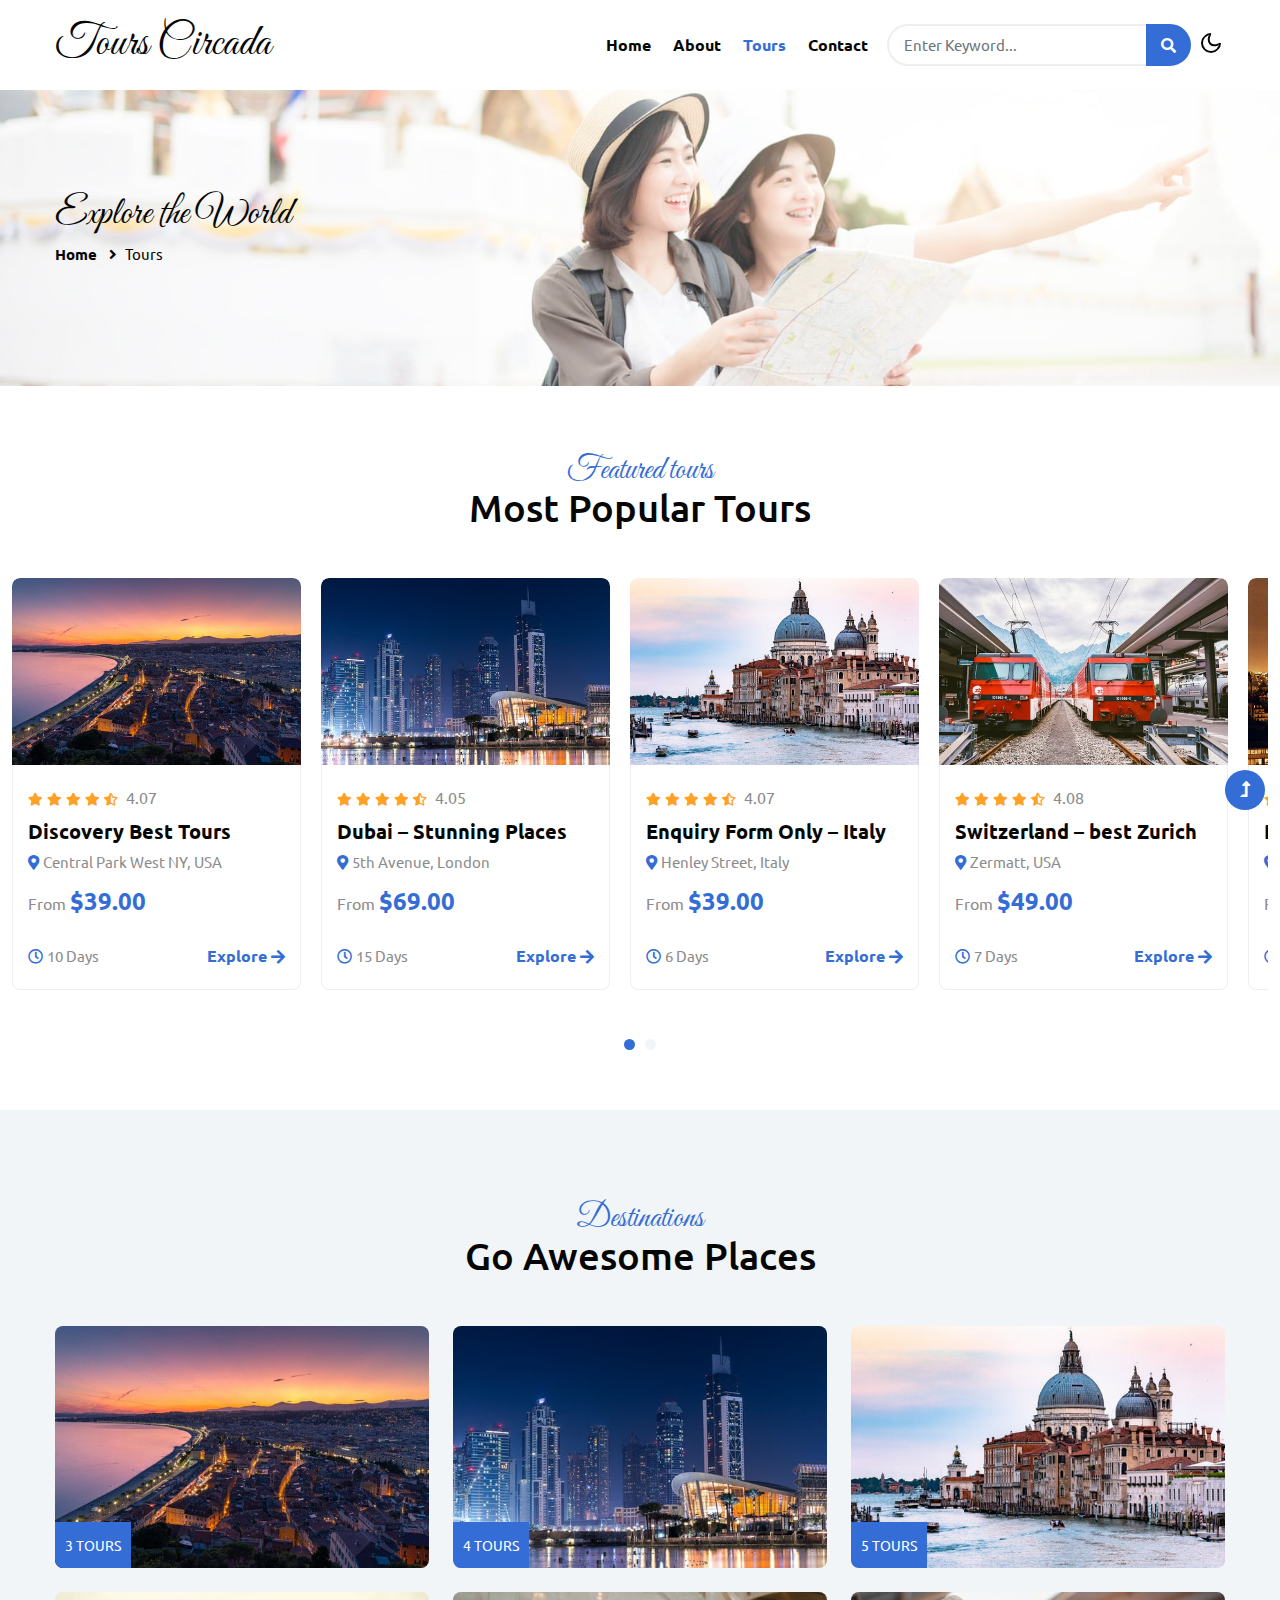
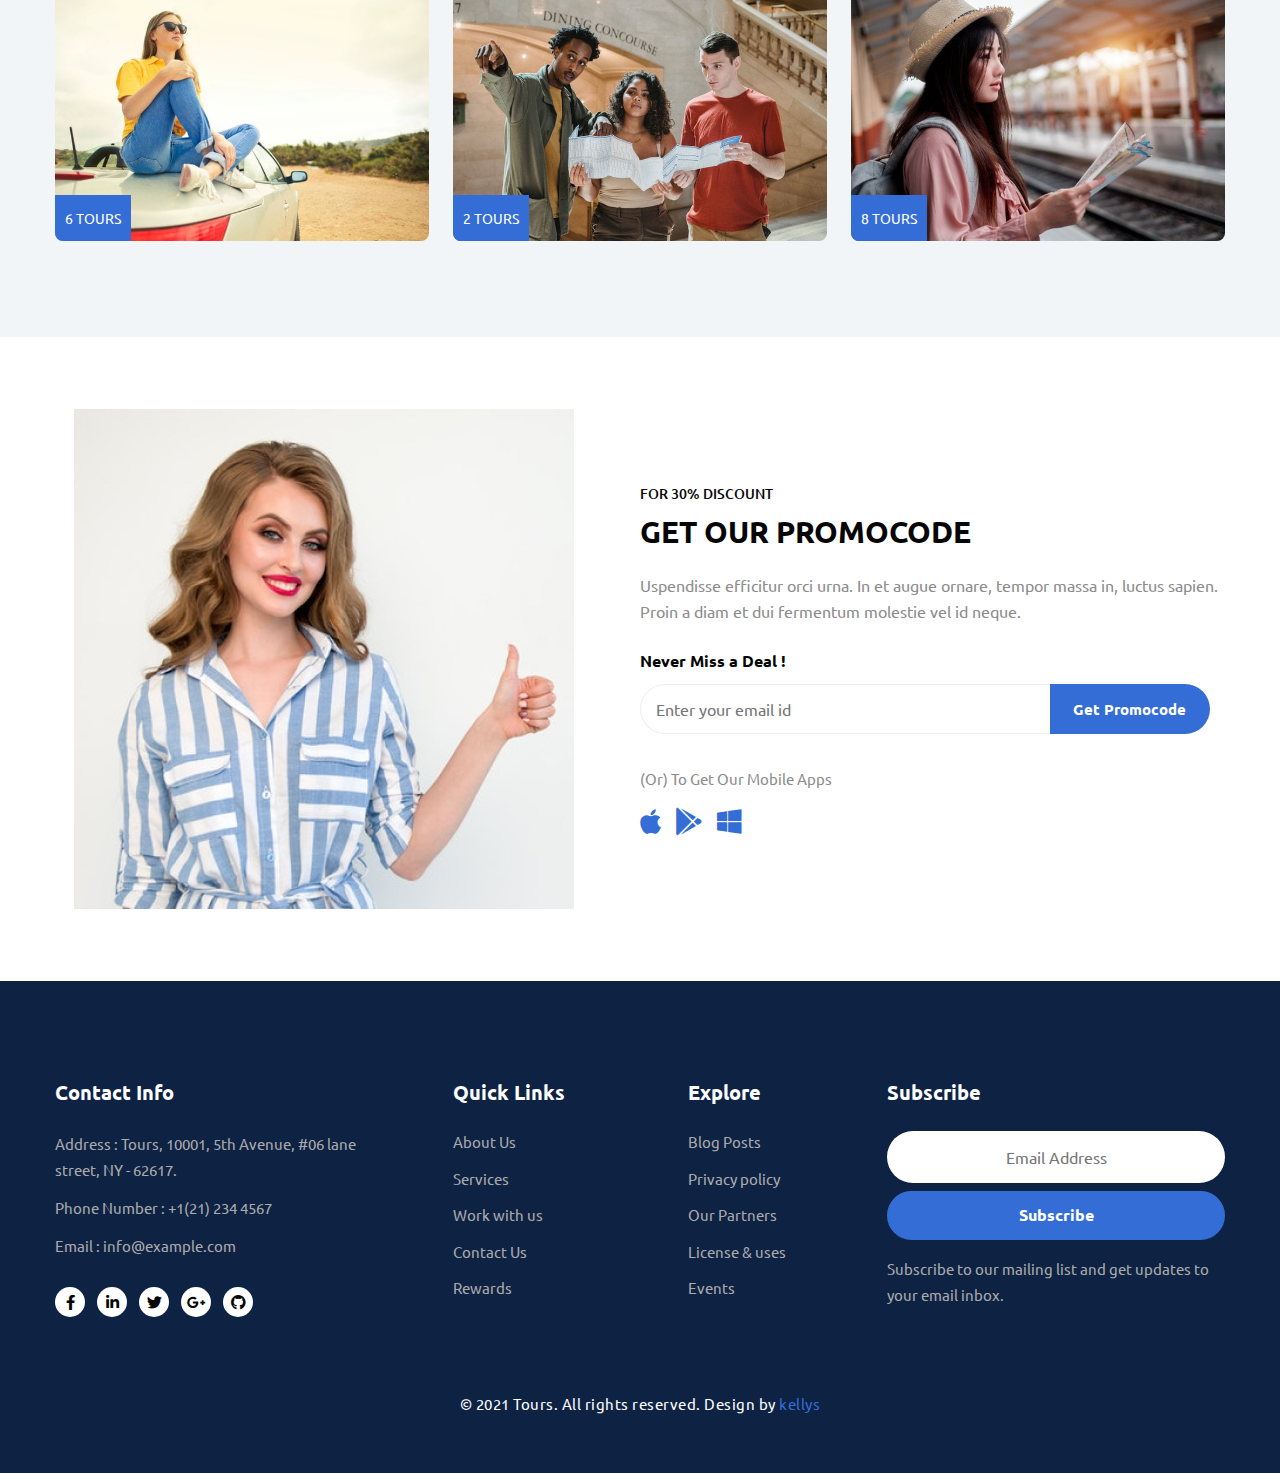
<file: tours.html>
<!doctype html>
<html lang="en">

<head>
    <!-- Required meta tags -->
    <meta charset="utf-8">
    <meta name="viewport" content="width=device-width, initial-scale=1">
    <title>Tours - Travel Category Bootstrap Responsive Website Template - Tours </title>
    <!-- Google fonts -->
    <link href="//fonts.googleapis.com/css2?family=Great+Vibes&display=swap" rel="stylesheet">
    <link href="//fonts.googleapis.com/css2?family=Ubuntu:wght@300;400;500;700&display=swap" rel="stylesheet">
    <!-- Template CSS Style link -->
    <link rel="stylesheet" href="assets/css/style-starter.css">
</head>

<body>
    <!-- header -->
    <header id="site-header" class="fixed-top">
        <div class="container">
            <nav class="navbar navbar-expand-lg navbar-light">
                <a class="navbar-brand" href="index.html">
                    Tours Circada
                </a>
                <button class="navbar-toggler collapsed" type="button" data-bs-toggle="collapse"
                    data-bs-target="#navbarScroll" aria-controls="navbarScroll" aria-expanded="false"
                    aria-label="Toggle navigation">
                    <span class="navbar-toggler-icon fa icon-expand fa-bars"></span>
                    <span class="navbar-toggler-icon fa icon-close fa-times"></span>
                </button>
                <div class="collapse navbar-collapse" id="navbarScroll">
                    <ul class="navbar-nav ms-auto my-2 my-lg-0 navbar-nav-scroll">
                        <li class="nav-item">
                            <a class="nav-link" aria-current="page" href="index.html">Home</a>
                        </li>
                        <li class="nav-item">
                            <a class="nav-link" href="about.html">About</a>
                        </li>
                        <li class="nav-item">
                            <a class="nav-link active" href="tours.html">Tours</a>
                        </li>
                        <li class="nav-item">
                            <a class="nav-link" href="contact.html">Contact</a>
                        </li>
                    </ul>
                    <form action="#search" method="GET" class="d-flex search-header ms-lg-2">
                        <input class="form-control" type="search" placeholder="Enter Keyword..." aria-label="Search"
                            required>
                        <button class="btn btn-style" type="submit"><i class="fas fa-search"></i></button>
                    </form>
                </div>
                <!-- toggle switch for light and dark theme -->
                <div class="cont-ser-position">
                    <nav class="navigation">
                        <div class="theme-switch-wrapper">
                            <label class="theme-switch" for="checkbox">
                                <input type="checkbox" id="checkbox">
                                <div class="mode-container">
                                    <i class="gg-sun"></i>
                                    <i class="gg-moon"></i>
                                </div>
                            </label>
                        </div>
                    </nav>
                </div>
                <!-- //toggle switch for light and dark theme -->
            </nav>
        </div>
    </header>
    <!-- //header -->

    <!-- inner banner -->
    <section class="inner-banner py-sm-5 py-4">
        <div class="kelly-breadcrumb pt-5 pb-4">
            <div class="container py-xl-5 py-lg-4">
                <h4 class="inner-text-title font-weight-bold pt-5">Explore the World</h4>
                <ul class="breadcrumbs-custom-path">
                    <li><a href="index.html">Home</a></li>
                    <li class="active"><i class="fas fa-angle-right mx-2"></i>Tours</li>
                </ul>
            </div>
        </div>
    </section>
    <!-- //inner banner -->

    <!-- tours slider section -->
    <section class="kelly-index5 pb-5 pt-4">
        <div class="container-fluid py-lg-5 py-md-4 py-2">
            <div class="title-main text-center mx-auto mb-md-5 mb-4" style="max-width:600px;">
                <p>Featured tours</p>
                <h3 class="title-style">Most Popular Tours</h3>
            </div>
            <div class="inner-sec-kellyayouts pb-4">
                <div class="owl-three owl-carousel owl-theme">
                    <div class="item">
                        <div class="content-left-sec">
                            <a class="blog-link d-block zoom-image" href="tours.html"><img src="assets/images/s1.jpg"
                                    class="img-fluid scale-image" alt=""></a>
                            <div class="blog-info">
                                <ul class="rating-list mb-2">
                                    <li><i class="fas fa-star" aria-hidden="true"></i></li>
                                    <li><i class="fas fa-star" aria-hidden="true"></i></li>
                                    <li><i class="fas fa-star" aria-hidden="true"></i></li>
                                    <li><i class="fas fa-star" aria-hidden="true"></i></li>
                                    <li><i class="fas fa-star-half-alt"></i></li>
                                    <li class="ms-1">4.07</li>
                                </ul>
                                <a href="tours.html" class="to-title">Discovery Best Tours</a>
                                <p class="mt-1"><i class="fas fa-map-marker-alt me-1"></i>Central Park West NY, USA</p>
                                <div class="to-price mt-2">
                                    <label>From</label> <span>$39.00</span>
                                </div>
                                <div class="d-flex align-items-center justify-content-between mt-4">
                                    <p><i class="far fa-clock me-1"></i>10 Days</p>
                                    <a href="tours.html" class="btn btn-style btn-style-primary">Explore<i
                                            class="fas fa-arrow-right"></i></a>
                                </div>
                            </div>
                        </div>
                    </div>
                    <div class="item">
                        <div class="content-left-sec">
                            <a class="blog-link d-block zoom-image" href="tours.html"><img src="assets/images/s2.jpg"
                                    class="img-fluid scale-image" alt=""></a>
                            <div class="blog-info">
                                <ul class="rating-list mb-2">
                                    <li><i class="fas fa-star" aria-hidden="true"></i></li>
                                    <li><i class="fas fa-star" aria-hidden="true"></i></li>
                                    <li><i class="fas fa-star" aria-hidden="true"></i></li>
                                    <li><i class="fas fa-star" aria-hidden="true"></i></li>
                                    <li><i class="fas fa-star-half-alt"></i></li>
                                    <li class="ms-1">4.05</li>
                                </ul>
                                <a href="tours.html" class="to-title">Dubai – Stunning Places</a>
                                <p class="mt-1"><i class="fas fa-map-marker-alt me-1"></i>5th Avenue, London</p>
                                <div class="to-price mt-2">
                                    <label>From</label> <span>$69.00</span>
                                </div>
                                <div class="d-flex align-items-center justify-content-between mt-4">
                                    <p><i class="far fa-clock me-1"></i>15 Days</p>
                                    <a href="tours.html" class="btn btn-style btn-style-primary">Explore<i
                                            class="fas fa-arrow-right"></i></a>
                                </div>
                            </div>
                        </div>
                    </div>
                    <div class="item">
                        <div class="content-left-sec">
                            <a class="blog-link d-block zoom-image" href="tours.html"><img src="assets/images/s3.jpg"
                                    class="img-fluid scale-image" alt=""></a>
                            <div class="blog-info">
                                <ul class="rating-list mb-2">
                                    <li><i class="fas fa-star" aria-hidden="true"></i></li>
                                    <li><i class="fas fa-star" aria-hidden="true"></i></li>
                                    <li><i class="fas fa-star" aria-hidden="true"></i></li>
                                    <li><i class="fas fa-star" aria-hidden="true"></i></li>
                                    <li><i class="fas fa-star-half-alt"></i></li>
                                    <li class="ms-1">4.07</li>
                                </ul>
                                <a href="tours.html" class="to-title">Enquiry Form Only – Italy</a>
                                <p class="mt-1"><i class="fas fa-map-marker-alt me-1"></i>Henley Street, Italy</p>
                                <div class="to-price mt-2">
                                    <label>From</label> <span>$39.00</span>
                                </div>
                                <div class="d-flex align-items-center justify-content-between mt-4">
                                    <p><i class="far fa-clock me-1"></i>6 Days</p>
                                    <a href="tours.html" class="btn btn-style btn-style-primary">Explore<i
                                            class="fas fa-arrow-right"></i></a>
                                </div>
                            </div>
                        </div>
                    </div>
                    <div class="item">
                        <div class="content-left-sec">
                            <a class="blog-link d-block zoom-image" href="tours.html"><img src="assets/images/s4.jpg"
                                    class="img-fluid scale-image" alt=""></a>
                            <div class="blog-info">
                                <ul class="rating-list mb-2">
                                    <li><i class="fas fa-star" aria-hidden="true"></i></li>
                                    <li><i class="fas fa-star" aria-hidden="true"></i></li>
                                    <li><i class="fas fa-star" aria-hidden="true"></i></li>
                                    <li><i class="fas fa-star" aria-hidden="true"></i></li>
                                    <li><i class="fas fa-star-half-alt"></i></li>
                                    <li class="ms-1">4.08</li>
                                </ul>
                                <a href="tours.html" class="to-title">Switzerland – best Zurich </a>
                                <p class="mt-1"><i class="fas fa-map-marker-alt me-1"></i>Zermatt, USA</p>
                                <div class="to-price mt-2">
                                    <label>From</label> <span>$49.00</span>
                                </div>
                                <div class="d-flex align-items-center justify-content-between mt-4">
                                    <p><i class="far fa-clock me-1"></i>7 Days</p>
                                    <a href="tours.html" class="btn btn-style btn-style-primary">Explore<i
                                            class="fas fa-arrow-right"></i></a>
                                </div>
                            </div>
                        </div>
                    </div>
                    <div class="item">
                        <div class="content-left-sec">
                            <a class="blog-link d-block zoom-image" href="tours.html"><img src="assets/images/s6.jpg"
                                    class="img-fluid scale-image" alt=""></a>
                            <div class="blog-info">
                                <ul class="rating-list mb-2">
                                    <li><i class="fas fa-star" aria-hidden="true"></i></li>
                                    <li><i class="fas fa-star" aria-hidden="true"></i></li>
                                    <li><i class="fas fa-star" aria-hidden="true"></i></li>
                                    <li><i class="fas fa-star" aria-hidden="true"></i></li>
                                    <li><i class="fas fa-star-half-alt"></i></li>
                                    <li class="ms-1">4.09</li>
                                </ul>
                                <a href="tours.html" class="to-title">Paris – Eiffel Tower</a>
                                <p class="mt-1"><i class="fas fa-map-marker-alt me-1"></i>Northern central France, Paris
                                </p>
                                <div class="to-price mt-2">
                                    <label>From</label> <span>$69.00</span>
                                </div>
                                <div class="d-flex align-items-center justify-content-between mt-4">
                                    <p><i class="far fa-clock me-1"></i>15 Days</p>
                                    <a href="tours.html" class="btn btn-style btn-style-primary">Explore<i
                                            class="fas fa-arrow-right"></i></a>
                                </div>
                            </div>
                        </div>
                    </div>
                    <div class="item">
                        <div class="content-left-sec">
                            <a class="blog-link d-block zoom-image" href="tours.html"><img src="assets/images/s5.jpg"
                                    class="img-fluid scale-image" alt=""></a>
                            <div class="blog-info">
                                <ul class="rating-list mb-2">
                                    <li><i class="fas fa-star" aria-hidden="true"></i></li>
                                    <li><i class="fas fa-star" aria-hidden="true"></i></li>
                                    <li><i class="fas fa-star" aria-hidden="true"></i></li>
                                    <li><i class="fas fa-star" aria-hidden="true"></i></li>
                                    <li><i class="fas fa-star-half-alt"></i></li>
                                    <li class="ms-1">4.06</li>
                                </ul>
                                <a href="tours.html" class="to-title">America – Lake Tahoe</a>
                                <p class="mt-1"><i class="fas fa-map-marker-alt me-1"></i>Figueroa Mountain Road, USA
                                </p>
                                <div class="to-price mt-2">
                                    <label>From</label> <span>$59.00</span>
                                </div>
                                <div class="d-flex align-items-center justify-content-between mt-4">
                                    <p><i class="far fa-clock me-1"></i>12 Days</p>
                                    <a href="tours.html" class="btn btn-style btn-style-primary">Explore<i
                                            class="fas fa-arrow-right"></i></a>
                                </div>
                            </div>
                        </div>
                    </div>
                </div>
            </div>
        </div>
    </section>
    <!-- //tours slider section -->

    <!-- places section -->
    <div class="kelly-placesblock2 py-5" id="destinations">
        <div class="container py-lg-5 py-md-4 py-2">
            <div class="title-main text-center mx-auto mb-md-5 mb-4" style="max-width:600px;">
                <p>Destinations</p>
                <h3 class="title-style">Go Awesome Places</h3>
            </div>
            <div class="row">
                <div class="col-lg-4 col-sm-6">
                    <div class="grids5-info">
                        <a href="#destination" class="place-image d-block zoom"><img src="assets/images/s1.jpg" alt=""
                                class="img-fluid radius-image" />
                            <div class="image-overlay">
                                <h4>Paris</h4>
                                <p>Lorem ipsum dolor sit amet consectetur adipisicing elit. Esse, consectetur.</p>
                            </div>
                            <div class="iconic-plus">
                                <p>3 tours</p>
                            </div>
                        </a>
                    </div>
                </div>
                <div class="col-lg-4 col-sm-6 mt-sm-0 mt-4">
                    <div class="grids5-info">
                        <a href="#destination" class="place-image d-block zoom"><img src="assets/images/s2.jpg" alt=""
                                class="img-fluid radius-image" />
                            <div class="image-overlay">
                                <h4>Singapore</h4>
                                <p>Lorem ipsum dolor sit amet consectetur adipisicing elit. Esse, consectetur.</p>
                            </div>
                            <div class="iconic-plus">
                                <p>4 tours</p>
                            </div>
                        </a>
                    </div>
                </div>
                <div class="col-lg-4 col-sm-6 mt-lg-0 mt-4">
                    <div class="grids5-info">
                        <a href="#destination" class="place-image d-block zoom"><img src="assets/images/s3.jpg" alt=""
                                class="img-fluid radius-image" />
                            <div class="image-overlay">
                                <h4>France</h4>
                                <p>Lorem ipsum dolor sit amet consectetur adipisicing elit. Esse, consectetur.</p>
                            </div>
                            <div class="iconic-plus">
                                <p>5 tours</p>
                            </div>
                        </a>
                    </div>
                </div>
                <div class="col-lg-4 col-sm-6 mt-4">
                    <div class="grids5-info">
                        <a href="#destination" class="place-image d-block zoom"><img src="assets/images/blog3.jpg"
                                alt="" class="img-fluid radius-image" />
                            <div class="image-overlay">
                                <h4>Italy</h4>
                                <p>Lorem ipsum dolor sit amet consectetur adipisicing elit. Esse, consectetur.</p>
                            </div>
                            <div class="iconic-plus">
                                <p>6 tours</p>
                            </div>
                        </a>
                    </div>
                </div>
                <div class="col-lg-4 col-sm-6 mt-4">
                    <div class="grids5-info">
                        <a href="#destination" class="place-image d-block zoom"><img src="assets/images/blog2.jpg"
                                alt="" class="img-fluid radius-image" />
                            <div class="image-overlay">
                                <h4>USA</h4>
                                <p>Lorem ipsum dolor sit amet consectetur adipisicing elit. Esse, consectetur.</p>
                            </div>
                            <div class="iconic-plus">
                                <p>2 tours</p>
                            </div>
                        </a>
                    </div>
                </div>
                <div class="col-lg-4 col-sm-6 mt-4">
                    <div class="grids5-info">
                        <a href="#destination" class="place-image d-block zoom"><img src="assets/images/blog1.jpg"
                                alt="" class="img-fluid radius-image" />
                            <div class="image-overlay">
                                <h4>London</h4>
                                <p>Lorem ipsum dolor sit amet consectetur adipisicing elit. Esse, consectetur.</p>
                            </div>
                            <div class="iconic-plus">
                                <p>8 tours</p>
                            </div>
                        </a>
                    </div>
                </div>
            </div>
        </div>
    </div>
    <!-- //places section -->

    <!-- promocode section -->
    <section class="kelly-promocode py-5">
        <div class="container ppy-lg-5 py-md-4 py-2">
            <div class="row aap-4-section align-items-center">
                <div class="col-lg-6 col-8 m-auto app4-right-image pe-md-5 text-center">
                    <img src="assets/images/img.jpg" class="img-fluid" alt="App Device" />
                </div>
                <div class="col-lg-6 app4-left-text ps-lg-0 mb-lg-0 mb-5">
                    <h6>For 30% Discount</h6>
                    <h4>Get Our Promocode</h4>
                    <p class="mb-4"> Uspendisse efficitur orci urna. In et augue ornare, tempor massa in, luctus
                        sapien. Proin a
                        diam et dui fermentum molestie vel id neque. </p>
                    <div class="app-4-connection">
                        <div class="newsletter">
                            <label>Never Miss a Deal !</label>
                            <form action="#" methos="GET" class="d-flex wrap-align">
                                <input type="email" placeholder="Enter your email id" required="required" />
                                <button type="submit" class="button-style">Get Promocode</button>
                            </form>
                        </div>
                        <p class="mobile-text-app mt-4 pt-2">(Or) To Get Our Mobile Apps</p>
                        <div class="app-4-icon">
                            <ul>
                                <li><a href="#url" title="Apple" class="app-icon apple-vv"><span
                                            class="fab fa-apple  icon-color" aria-hidden="true"></span></a></li>
                                <li><a href="#url" title="Google play" class="app-icon play-vv"><span
                                            class="fab fa-google-play icon-color" aria-hidden="true"></span></a>
                                </li>
                                <li><a href="#url" title="Microsoft" class="app-icon windows-vv"><span
                                            class="fab fa-windows icon-color" aria-hidden="true"></span></a></li>
                            </ul>
                        </div>
                    </div>
                </div>
            </div>
        </div>
    </section>
    <!-- //promocode section -->

    <!-- footer -->
    <footer class="kelly-footer-29-main py-5">
        <div class="container pt-lg-5 pt-sm-4 pt-2 pb-2">
            <div class="row footer-top-29">
                <div class="col-lg-4 col-md-6 footer-list-29">
                    <h6 class="footer-title-29">Contact Info </h6>
                    <p class="mb-2 pe-xl-5">Address : Tours, 10001, 5th Avenue, #06 lane street, NY - 62617.
                    </p>
                    <p class="mb-2">Phone Number : <a href="tel:+1(21) 234 4567">+1(21) 234 4567</a></p>
                    <p class="mb-2">Email : <a href="mailto:info@example.com">info@example.com</a></p>
                    <div class="mt-4">
                        <ul class="social">
                            <li><a href="#facebook"><i class="fab fa-facebook-f"></i></a>
                            </li>
                            <li><a href="#linkedin"><i class="fab fa-linkedin-in"></i></a>
                            </li>
                            <li><a href="#twitter"><i class="fab fa-twitter"></i></a>
                            </li>
                            <li><a href="#google"><i class="fab fa-google-plus-g"></i></a>
                            </li>
                            <li><a href="#github"><i class="fab fa-github"></i></a>
                            </li>
                        </ul>
                    </div>
                </div>
                <div class="col-lg-2 col-md-3 col-6 footer-list-29 mt-md-0 mt-4">
                    <ul>
                        <h6 class="footer-title-29">Quick Links</h6>
                        <li><a href="about.html">About Us</a></li>
                        <li><a href="#services">Services</a></li>
                        <li><a href="#workwithus">Work with us</a></li>
                        <li><a href="contact.html">Contact Us</a></li>
                        <li><a href="#rewards">Rewards</a></li>
                    </ul>
                </div>
                <div class="col-lg-2 col-md-3 col-6 ps-lg-5 ps-lg-4 footer-list-29 mt-md-0 mt-4">
                    <ul>
                        <h6 class="footer-title-29">Explore</h6>
                        <li><a href="#blog">Blog Posts</a></li>
                        <li><a href="#privacy">Privacy policy</a></li>
                        <li><a href="#partners">Our Partners</a></li>
                        <li><a href="#license">License & uses</a></li>
                        <li><a href="#events">Events</a></li>
                    </ul>
                </div>
                <div class="col-lg-4 col-md-6 col-sm-8 footer-list-29 mt-lg-0 mt-4 ps-lg-5">
                    <h6 class="footer-title-29">Subscribe</h6>
                    <form action="#" class="subscribe" method="post">
                        <input type="email" name="email" placeholder="Email Address" required="">
                        <button class="btn btn-style mt-2">Subscribe</button>
                    </form>
                    <p class="mt-3">Subscribe to our mailing list and get updates to your email inbox.</p>
                </div>
            </div>
            <!-- copyright -->
            <p class="copy-footer-29 text-center mt-5 pt-lg-3">© 2021 Tours. All rights reserved. Design
                by <a href="#" target="_blank">kellys</a></p>
        </div>
    </footer>
    <!-- //footer -->

    <!-- Js scripts -->
    <!-- move top -->
    <button onclick="topFunction()" id="movetop" title="Go to top">
        <span class="fas fa-level-up-alt" aria-hidden="true"></span>
    </button>
    <script>
        // When the user scrolls down 20px from the top of the document, show the button
        window.onscroll = function () {
            scrollFunction()
        };

        function scrollFunction() {
            if (document.body.scrollTop > 20 || document.documentElement.scrollTop > 20) {
                document.getElementById("movetop").style.display = "block";
            } else {
                document.getElementById("movetop").style.display = "none";
            }
        }

        // When the user clicks on the button, scroll to the top of the document
        function topFunction() {
            document.body.scrollTop = 0;
            document.documentElement.scrollTop = 0;
        }
    </script>
    <!-- //move top -->

    <!-- common jquery plugin -->
    <script src="assets/js/jquery-3.3.1.min.js"></script>
    <!-- //common jquery plugin -->

    <!-- for tours carousel slider -->
    <script src="assets/js/owl.carousel.js"></script>
    <script>
        $(document).ready(function () {
            $('.owl-three').owlCarousel({
                loop: true,
                stagePadding: 20,
                margin: 20,
                autoplay: true,
                autoplayTimeout: 5000,
                autoplaySpeed: 1000,
                autoplayHoverPause: false,
                nav: true,
                responsive: {
                    0: {
                        items: 1
                    },
                    600: {
                        items: 2
                    },
                    991: {
                        items: 3
                    },
                    1200: {
                        items: 4
                    }
                }
            })
        })
    </script>
    <!-- //for tours carousel slider -->

    <!-- theme switch js (light and dark)-->
    <script src="assets/js/theme-change.js"></script>
    <!-- //theme switch js (light and dark)-->

    <!-- MENU-JS -->
    <script>
        $(window).on("scroll", function () {
            var scroll = $(window).scrollTop();

            if (scroll >= 80) {
                $("#site-header").addClass("nav-fixed");
            } else {
                $("#site-header").removeClass("nav-fixed");
            }
        });

        //Main navigation Active Class Add Remove
        $(".navbar-toggler").on("click", function () {
            $("header").toggleClass("active");
        });
        $(document).on("ready", function () {
            if ($(window).width() > 991) {
                $("header").removeClass("active");
            }
            $(window).on("resize", function () {
                if ($(window).width() > 991) {
                    $("header").removeClass("active");
                }
            });
        });
    </script>
    <!-- //MENU-JS -->

    <!-- disable body scroll which navbar is in active -->
    <script>
        $(function () {
            $('.navbar-toggler').click(function () {
                $('body').toggleClass('noscroll');
            })
        });
    </script>
    <!-- //disable body scroll which navbar is in active -->

    <!-- bootstrap -->
    <script src="assets/js/bootstrap.min.js"></script>
    <!-- //bootstrap -->
    <!-- //Js scripts -->
</body>

</html>
</file>
